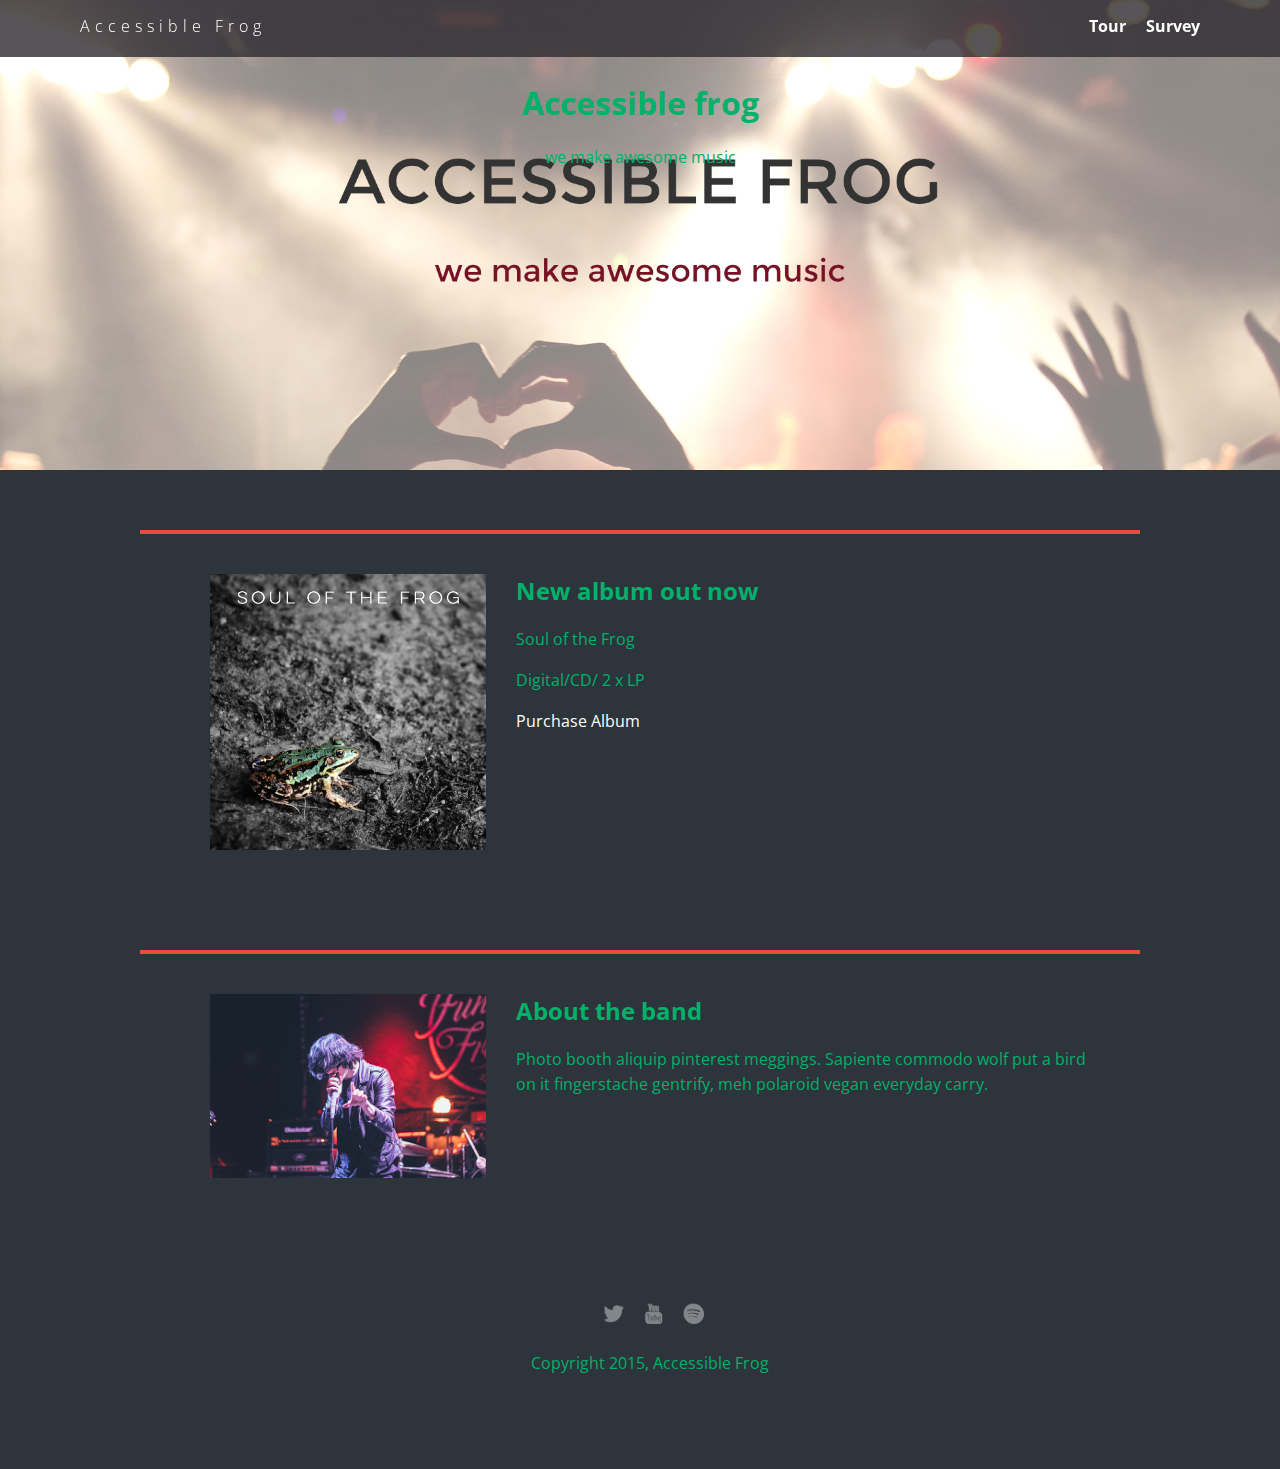
<file: index.html>
<!doctype html>
<html lang="en">
<head>
   <meta charset="utf-8">
   <link href="css/styles.css" rel="stylesheet" type="text/css" />
   <meta name="viewport" content="width=device-width, initial-scale=1, maximum-scale=1, user-scalable=0"/>
   <link href='https://fonts.googleapis.com/css?family=Open+Sans:400,300,600' rel='stylesheet' type='text/css'>
   <title>Accessible Frog</title>
</head>

<body>
   <nav class="main-nav" role="navigation">
      <ul class="nav">
         <li class="name"><a href="index.html">Accessible Frog</a></li>
         <li class="nav__item"><a href="tour.html">Tour</a></li>
         <li class="nav__item"><a href="survey.html">Survey</a></li>
      </ul>
   </nav>

   <header class="header" role="banner">
      <h1 class="header__name">Accessible frog</h1>
      <p class="header__text">we make awesome music</p>
   </header>

   <main role="main">
      <div class="card">
         <div class="flex">
            <img class="photo" src= "img/soul_of_the_frog.jpg" alt="soul of the frog album cover image">
            <div class="information">
               <h2 class="card__heading">New album out now</h2>
               <p>Soul of the Frog</p>
               <p>Digital/CD/ 2 x LP</p>
               <a href="#" class="card__link buy">Purchase Album</a>
            </div>
         </div>
      </div>

      <div class="card">
         <div class="flex">
            <img class="photo" src= "img/lead_singer.jpg" alt="singer on the stage">
            <div class="information">
               <h2 class="card__heading">About the band</h2>
               <p>Photo booth aliquip pinterest meggings. Sapiente commodo wolf put a bird on it fingerstache gentrify, meh polaroid vegan everyday carry.</p>
            </div>
         </div>
      </div>
   </main>

   <footer role="contentinfo">
      <ul>
         <li><a href="#" class="social twitter"><img src= "img/twitter-32.png" alt="twitter logo"></a></li>
         <li><a href="#" class="social youtube"><img src= "img/youtube-32.png" alt="yourube logo"></a></li>
         <li><a href="#" class="social spotify"><img src= "img/spotify-32.png" alt="spotify logo"></a></li>
      </ul>
      <p class="copyright">Copyright 2015, Accessible Frog</p>
   </footer>
</body>
</html>
</file>
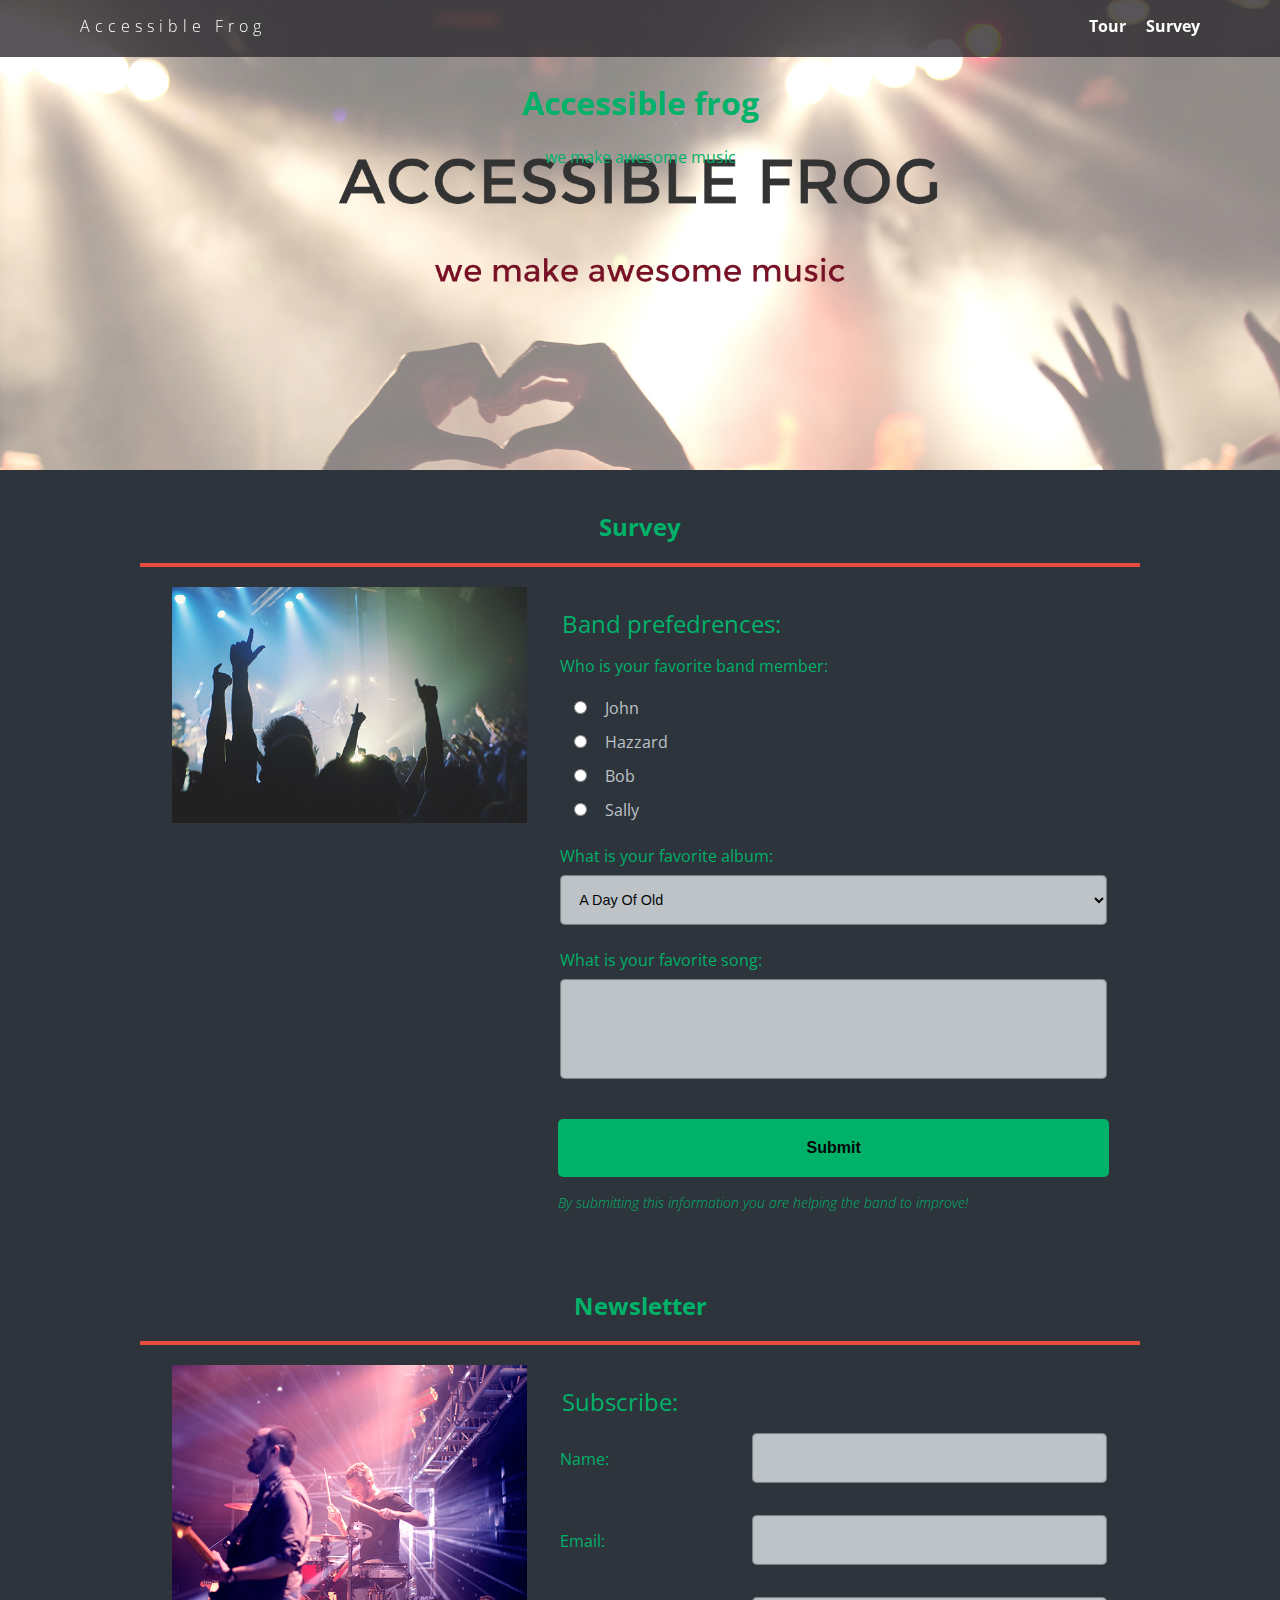
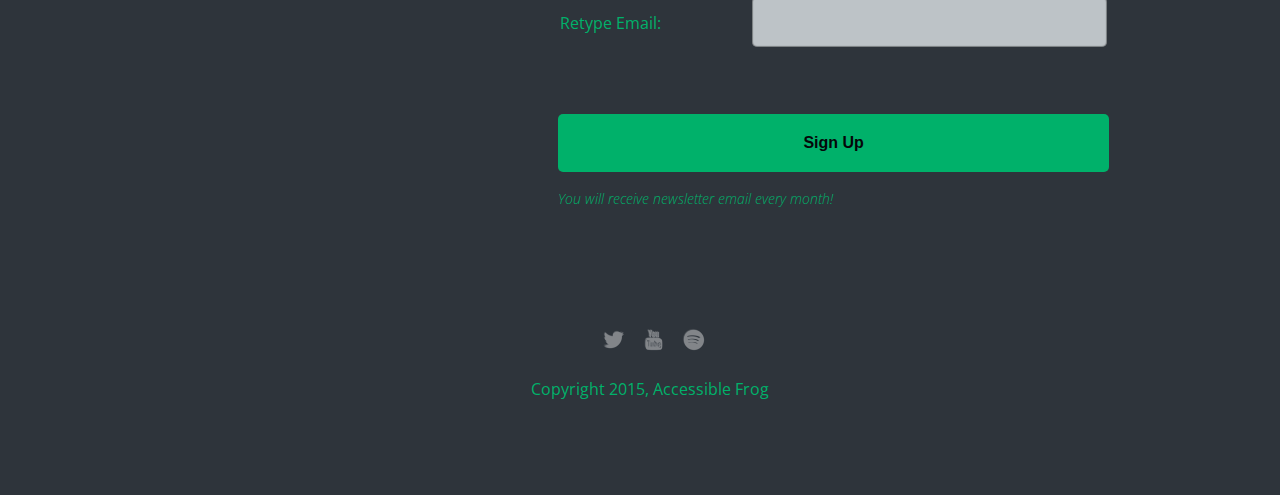
<file: survey.html>
<!doctype html>
<html lang="en">
<head>
   <meta charset="utf-8">
   <link href="css/styles.css" rel="stylesheet" type="text/css" />
   <link href="css/survey.css" rel="stylesheet" type="text/css" />
   <meta name="viewport" content="width=device-width, initial-scale=1, maximum-scale=1, user-scalable=0"/>
   <link href='https://fonts.googleapis.com/css?family=Open+Sans:400,300,600' rel='stylesheet' type='text/css'>
   <title>Accessible Frog</title>
</head>

<body>
   <nav class="main-nav" role="navigation">
      <ul class="nav">
         <li class="name"><a href="index.html">Accessible Frog</a></li>
         <li class="nav__item"><a href="tour.html">Tour</a></li>
         <li class="nav__item"><a href="survey.html">Survey</a></li>
      </ul>
   </nav>

   <header class="header" role="banner">
      <h1 class="header__name">Accessible frog</h1>
      <p class="header__text">we make awesome music</p>
   </header>

   <main role="main">
      <h2 class= "card__heading">Survey</h2>
      <div class="card">
         <div class="flex">
            <img class="photo" src= "img/concert01.jpg" alt="crowd on the concert">
            <div class="container">
               <form action="survey.html" method="post" class="survey">
                  <fieldset>
                     <legend>Band prefedrences:</legend>

                     <label>Who is your favorite band member:</label>

                        <input type="radio" id="group-member--john" value="John" name="res" >
                        <label for="group-member--john" class="light">John</label><br>

                        <input type="radio" id="group-member--hazzard" value="Hazzard" name="res" >
                        <label for="group-member--hazzard" class="light">Hazzard</label><br>

                        <input type="radio" id="group-member--bob" value="Bob" name="res" >
                        <label for="group-member--bob" class="light">Bob</label><br>

                        <input type="radio" id="group-member--sally" value="Sally" name="res" >
                        <label for="group-member--sally" class="light">Sally</label><br>


                     <label for="albums">What is your favorite album:</label>
                     <select id="albums" name="select">
                        <option value="1" selected>A Day Of Old</option>
                        <option value="2">Diamond Fireworks</option>
                        <option value="3">Enjoy Your Desire</option>
                        <option value="4">Finding My Shadow</option>
                        <option value="5">Heroic Forever</option>
                        <option value="6">Midnight Fires</option>
                        <option value="7">Music Of My Life</option>
                        <option value="8">Party For An Angel</option>
                        <option value="9">Song For Yesterday</option>
                        <option value="10">Street Of The Rider</option>
                        <option value="11">This Is For You</option>
                     </select>

                     <label for="fav-song">What is your favorite song:</label>
                     <textarea id="fav-song" name="fav-song"></textarea>
                  </fieldset>
                  <button type="submit" aria-describedby="hint--survey">Submit</button>
                  <p class="hint" id="hint--survey">By submitting this information you are helping the band to improve!</p>
               </form>
            </div>
         </div>
      </div>
      <h2 class= "card__heading">Newsletter</h2>
      <div class="card">
         <div class="flex">
            <img class="photo" src= "img/the_band.jpg" alt="guitarist and drummer on stage">
            <div class="container">
               <form action="survey.html" method="post" class="newsletter">
                  <fieldset>
                     <legend>Subscribe:</legend>

                     <label for="name">Name:</label>
                     <input id="name" type ="text" name="textfield">

                     <label for="email">Email:</label>
                     <input id="email" type ="email" name="textfield">

                     <label for="email-check">Retype Email:</label>
                     <input id="email-check" type ="email" name="textfield">
                  </fieldset>

                  <button type="submit" aria-describedby="hint--newsletter">Sign Up</button>
                  <p class="hint" id="newsletter">You will receive newsletter email every month!</p>
               </form>
            </div>
         </div>
      </div>
   </main>

   <footer role="contentinfo">
      <ul>
         <li><a href="#" class="social twitter"><img src= "img/twitter-32.png" alt="twitter logo"></a></li>
         <li><a href="#" class="social youtube"><img src= "img/youtube-32.png" alt="yourube logo"></a></li>
         <li><a href="#" class="social spotify"><img src= "img/spotify-32.png" alt="spotify logo"></a></li>
      </ul>
      <p class="copyright">Copyright 2015, Accessible Frog</p>
   </footer>
</body>
</html>
</file>
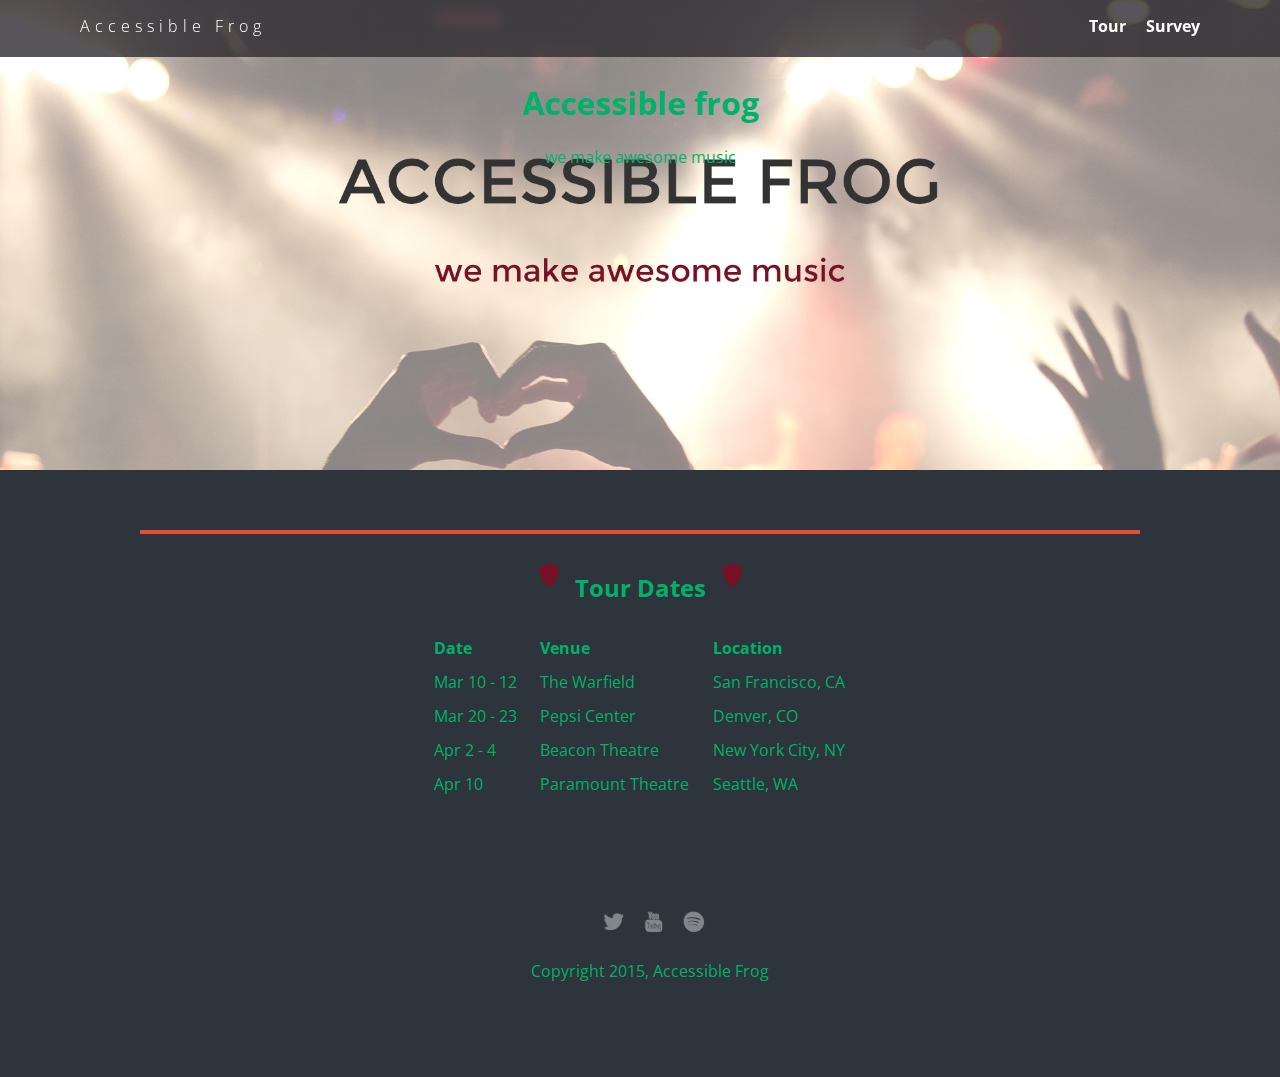
<file: tour.html>
<!doctype html>
<html lang="en">
<head>
   <meta charset="utf-8">
   <link href="css/styles.css" rel="stylesheet" type="text/css" />
   <link href="css/tour.css" rel="stylesheet" type="text/css" />
   <meta name="viewport" content="width=device-width, initial-scale=1, maximum-scale=1, user-scalable=0"/>
   <link href='https://fonts.googleapis.com/css?family=Open+Sans:400,300,600' rel='stylesheet' type='text/css'>
   <title>Accessible Frog</title>
</head>

<body>
   <nav class="main-nav" role="navigation">
      <ul class="nav">
         <li class="name"><a href="index.html">Accessible Frog</a></li>
         <li class="nav__item"><a href="tour.html">Tour</a></li>
         <li class="nav__item"><a href="survey.html">Survey</a></li>
      </ul>
   </nav>

   <header class="header" role="banner">
      <h1 class="header__name">Accessible frog</h1>
      <p class="header__text">we make awesome music</p>
   </header>

   <main role="main">
      <div class="card">
         <div class="flex">
            <h2 class= "card__heading">
               <img class="pick" src= "img/guitar_pick.png" alt="">
               Tour Dates
               <img class="pick" src= "img/guitar_pick.png" alt="">
            </h2>

            <div class="table--wrapper">
               <table class="table--tour-dates">
                  <caption style="visibility: hidden">Information about tours</caption>

                  <thead>
                     <tr>
                        <th id="name" scope="col">Date</th>
                        <th id="venue" scope="col">Venue</th>
                        <th id="location" scope="col">Location</th>
                     </tr>
                  </thead>
                  <tbody>
                     <tr>
                        <td headers="name">Mar 10 - 12</td>
                        <td headers="venue">The Warfield</td>
                        <td headers="location">San Francisco, CA</td>
                     </tr>
                     <tr>
                        <td headers="name">Mar 20 - 23</td>
                        <td headers="venue">Pepsi Center</td>
                        <td headers="location">Denver, CO</td>
                     </tr>
                     <tr>
                        <td headers="name">Apr 2 - 4</td>
                        <td headers="venue">Beacon Theatre</td>
                        <td headers="location">New York City, NY</td>
                     </tr>
                     <tr>
                        <td headers="name">Apr 10</td>
                        <td headers="venue">Paramount Theatre</td>
                        <td headers="location">Seattle, WA</td>
                     </tr>
                  </tbody>
               </table>
            </div>
         </div>
      </div>
   </main>

   <footer role="contentinfo">
      <ul>
         <li><a href="#" class="social twitter"><img src= "img/twitter-32.png" alt="twitter logo"></a></li>
         <li><a href="#" class="social youtube"><img src= "img/youtube-32.png" alt="yourube logo"></a></li>
         <li><a href="#" class="social spotify"><img src= "img/spotify-32.png" alt="spotify logo"></a></li>
      </ul>
      <p class="copyright">Copyright 2015, Accessible Frog</p>
   </footer>
</body>
</html>
</file>
<file: css/styles.css>
/* Global Layout Set-up */
* {
  box-sizing: border-box;
}

body {
  margin: 0;
  padding: 0;
  text-align: center;
  font-family: 'Open Sans', sans-serif;
  color: #00b16a;
  background: #2e343b;
}

/* Link Styles */

a {
  text-decoration: none;
  color: #fefefe;
}

a:hover {
  color: #fefefe;
}

/* Section Styles */

.main-nav {
  width: 100%;
  background: rgba(45, 43, 48, 0.8);
  min-height: 30px;
  padding: 10px;
  position: fixed;
  text-align: center;
}

.nav {
  display: flex;
  justify-content: space-around;
  font-weight: 700;
  list-style-type: none;
  margin: 0 auto;
  padding: 0;
}

.nav .name {
  display: block;
  margin-right: auto;
  color: white;
  letter-spacing: 5px;
}

.nav li {
  padding: 5px 10px 10px 10px;
}

.nav a {
  transition: all .5s;
}

.nav a:hover {
  color: white
}

header {
  text-align: center;
  background: url('../img/concert02_with_text.jpg') no-repeat top center ;
  background-size: cover;
  overflow: hidden;
  padding-top: 60px;
  height: 350px;
}

.tag {
  color: black;
  padding: 10px;
  letter-spacing: 5px;
}

.name{
  font-weight: 300;
}

header .name{
  font-size: 3em;
}
.tagline {
  font-weight: 600;
  padding: 20px;
  text-transform: uppercase;
  color: #e74c3c
}

.card {
  margin: 30px;
  padding: 20px 40px 40px;
  text-align: left;
  border-top: 4px solid #e74c3c;
  clear: both;
}
.card:hover {
  border-color: #d4b300;
}


.photo{
  display: block;
  width: 200px;
  height: 0%;
  margin: 0 auto;
}

.information{
  width: 100%;
  text-align: center;
  /*display: inline-block;
  position: absolute;*/
}

.heading{
  font-size: 2em;
  text-transform: uppercase;
  color: #e74c3c;
  margin-top: 10px;
}

/* Footer styles */

footer {
  width: 100%;
  min-height: 30px;
  padding: 20px 0 40px 20px;
}

footer .copyright {
  top: -8px;
  font-size: .75em;
}

footer ul {
  list-style-type: none;
  margin: 0;
  padding: 0;
}

footer ul li {
  display: inline-block;
}

a.social {
  display: inline-block;
  margin-left: 5px;
  width: 30px;
  height: 30px;
  background-size: 30px 30px;
  opacity: .4;
  transition: all .5s;
}

a.twitter {
  background-image: url(../img/twitter-32.png);
}

a.youtube {
  background-image: url(../img/youtube-32.png);
}

a.spotify {
  background-image: url(../img/spotify-32.png);
}

a.social:hover {
  opacity: 1;
}
.clearfix {
  clear: both;
}

/* Styles for larger screens */
@media screen and (min-width: 840px) {

  .flex {
    display: -ms-flexbox;      /* TWEENER - IE 10 */
    display: flex;
    max-width: 1200px;
    -ms-flex-pack: distribute;
  }

  header {
    min-height: 470px;
  }

  .nav {
    max-width: 1200px;
    padding: 0 30px;
  }


  main {
    padding-top: 20px;
  }

  main p {
    line-height: 1.6em;
  }

  .card{
    margin: 40px auto;
    padding: 20px 40px 40px;
    width: 80%;
    max-width: 1000px;
  }

  .photo{
    width: 30%;
    margin: 20px 30px;
  }

  .information{
    text-align: left;
  }

  footer {
    font-size: 1.3em;
    max-width: 1200px;
    margin: 40px auto;
  }
}
</file>
<file: css/survey.css>
/* Survey page styles */
.card,
.photo {
   margin: 0 auto;
   padding-left: 1rem;
   padding-right: 1rem;
}

.photo {
   width: 100%;
}

.container{
   width: 100%;
}

.survey,
.newsletter {
   width: 100%;
   margin: 0 auto;
}

form {
  margin: 0 auto;
  text-align: left;
  display: inline-block;
}

fieldset {
   border: none;
   padding: 15px;
   margin-top: 20px;
}

label {
   font-size: 1rem;
   display: block;
   margin-top: 1.5em;
   margin-bottom: .5em;
}

fieldset > label:first-of-type {
   margin-top: 0;
}

legend {
   font-size: 1.5rem;
   color: #00b16a;
}



label.light {
   display: inline;
   color: #bdc3c7;
   cursor: pointer;
}

input[type="text"],
input[type="email"],
textarea,
select {
   color: #050709;
   font-size: .9rem;
   border: none;
   outline: 0;
   height: 50px;
   box-shadow: inset 0px 0px 1px 1px rgba(0,0,0,0.37);
   border-radius: 5px;
   padding: 15px;
   background-color: #bdc3c7;
   transition: background-color .5s;
      width: 100%;
}

input:focus,
textarea:focus {
   color: #050709;
   box-shadow: none;
   background-color: #00b16a;
   transition: background-color .5s;
}

textarea {
   resize: none;
   height: 100px;
}

input[type="radio"]{
   margin: 16px 14px 0;
}

button {
   font-weight: bold;
  padding: 20px 0;
  color: #050709;
  background-color: #00b16a;
  font-size: 1rem;
  border-radius: 5px;
  min-width: calc(100% - 30px);
  border: none;
  margin-top: 20px;
  margin-left: 15px;
}

button:hover {
   background-color: #009851;
   color: #fefefe;
   cursor: pointer;
}

.hint {
   display: inline-block;
   margin-left: 15px;
   font-size: .9rem;
   font-weight: 300;
   font-style: italic;
}

/* Styles for larger screens */
@media screen and (min-width: 840px) {
  .photo{
    width: 40%;
  }

  .newsletter fieldset label {
      width: 35%;
      float: left;
      clear: both;
      margin: 0 0 30px;
      padding: 15px 0;
   }

   .newsletter fieldset input,
   .newsletter fieldset select{
      width: 65%;
      float: right;
   }

}
</file>
<file: css/tour.css>
/* Tour page styles */

pre {
  font-family: 'Open Sans', sans-serif;
}

.card > div {
   text-align: center;
   flex-direction: column;
}

.table--wrapper {
   overflow-x:auto;
}

.table--tour-dates {
   min-width: 455px;
   margin: 0 auto;
   text-align: left;
   border-collapse: separate;
   border-spacing: 20px 10px;
}

.card__heading{
  display: inline-block;
  margin: 0;
  font-size: 1.5rem;
}

.pick{
   display: none;
}

/* Styles for larger screens */
@media screen and (min-width: 840px) {
   .card__heading{

   }

   .pick{
      display: inline-block;
     width: 40px;
     height: 0%;
     padding: 10px;
   }
}
</file>
